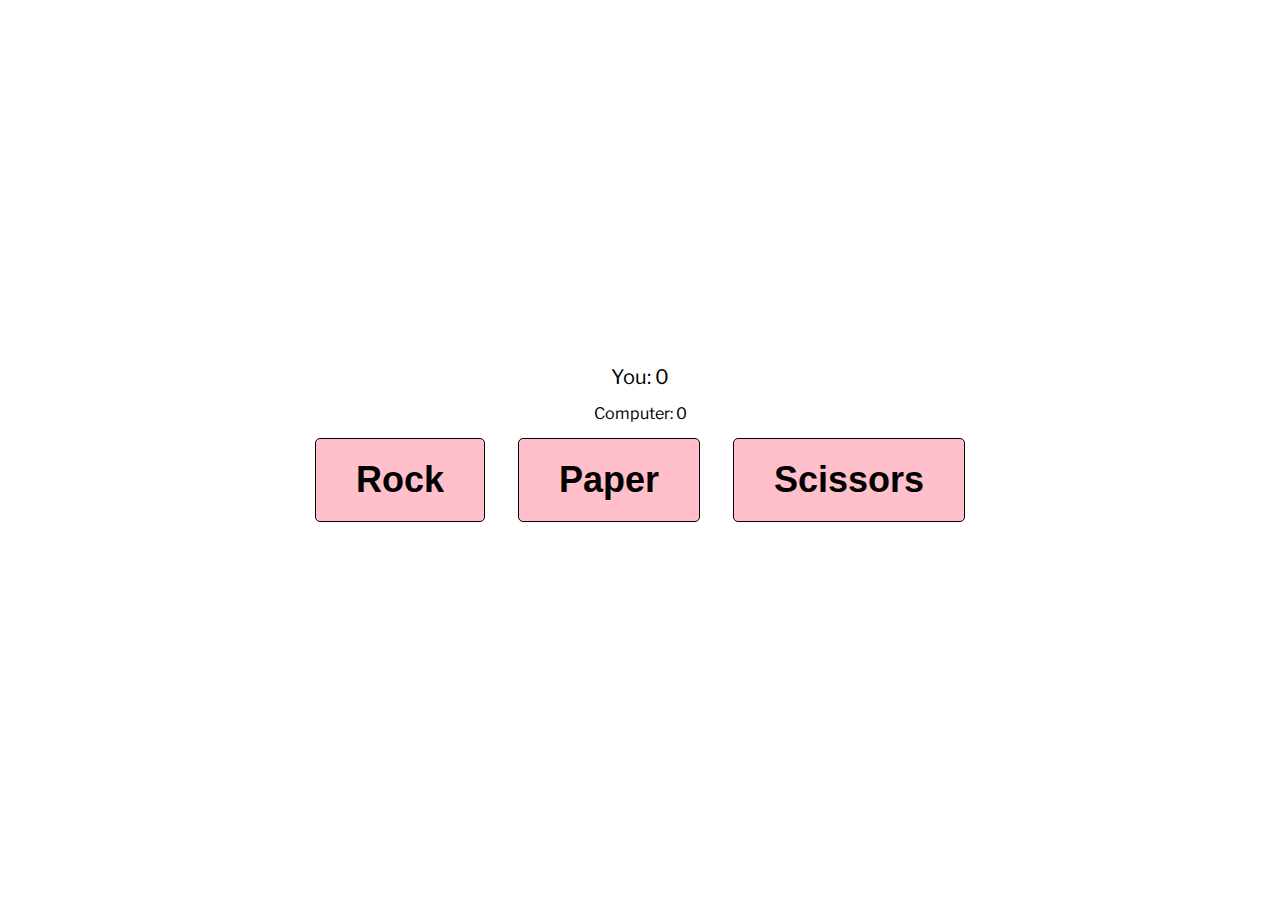
<file: index.html>
<!DOCTYPE html>
<html lang="en">
<head>
    <meta charset="UTF-8">
    <meta name="viewport" content="width=device-width, initial-scale=1.0">
    <title>Document</title>
    <link rel="stylesheet" href="style.css">
    <link href="https://fonts.googleapis.com/css2?family=Libre+Franklin:wght@200;600&display=swap" rel="stylesheet">
</head>
<body>
    <div class="container">
        <div class="count count1"></div>
        <div class="count count2"></div>
        <div class="buttons">
            <button class="btn rock">Rock</button>
            <button class="btn paper">Paper</button>
            <button class="btn scissors">Scissors</button>
        </div>
        <div class="display"></div>
    </div>
    <script>
        const button = document.querySelectorAll('.btn');
        const display = document.querySelector('.display');
        const count1 = document.querySelector('.count1');
        const count2 = document.querySelector('.count2');

        let playerScore = 0;
        let computerScore = 0;

        function updateCount() {
            count1.textContent = `You: ${playerScore}`;
            count2.textContent = `Computer: ${computerScore}`;
        }

        function resetScore() {
            playerScore = 0;
            computerScore = 0;
        }

        function computerPlay() {
            let randomChoice = Math.floor(Math.random() * 3);
            if (randomChoice === 0) {
                return "rock";
            } else if (randomChoice === 1) {
                return "paper";
            } else {
                return "scissors";
            }
        }

        function playOneRound(playerSelection, computerSelection) {
            count1.classList.remove('draw', 'won', 'lost');
            let player = playerSelection;
            let computer = computerSelection;

            if (player === computer) {
                display.textContent = "Nobody wins. You both picked " + player + ".";
            } else if ((player === "rock" && computer === "scissors") || 
                       (player === "paper" && computer === "rock") || 
                       (player === "scissors" && computer === "paper")){
                        display.textContent = "You win, computer loses! " + (player.charAt(0).toUpperCase() + player.slice(1)) + " beats " + computer + ".";
                        playerScore++;
            } else {
                display.textContent = "Computer wins, you lose! " + (computer.charAt(0).toUpperCase() + computer.slice(1)) + " beats " + player + ".";
                computerScore++;
            }

            if (playerScore === 5 && computerScore === 5) {
                count1.textContent = 'Draw! You both reached 5 points.';
                count2.textContent = `End score: You: ${playerScore} Comupter: ${computerScore}`;
                count1.classList.add('draw');
                resetScore();
            } else if (playerScore === 5 && computerScore < 5) {
                count1.textContent = 'Congratulations, you won!';
                count2.textContent = `End score: You: ${playerScore} Comupter: ${computerScore}`;
                count1.classList.add('won');
                resetScore();
            } else if (playerScore <5 && computerScore === 5) {
                count1.textContent = 'The machine beat you!';
                count2.textContent = `End score: You: ${playerScore} Comupter: ${computerScore}`;
                count1.classList.add('lost');
                resetScore();
            } else {
                updateCount();
            }
        }

        updateCount();

        button.forEach(button => 
            button.addEventListener('click', e => {
                playOneRound(button.textContent.toLowerCase(), computerPlay());
            }));





    </script>
</body>
</html>
</file>
<file: style.css>
html, body {
    height: 100%;
    font-family: 'Libre Franklin';
}

.container {
    display: flex;
    height: 100%;
    align-items: center;
    justify-content: center;
    flex-direction: column;
}

.btn {
    background-color: pink;
    border: 1px solid black;
    border-radius: 5px;
    font-size: 36px;
    padding: 20px 40px;
    margin: 0 15px 0 15px;
    font-weight: 600;
}

.display {
    margin-top: 30px;
    font-size: 18px;
    letter-spacing: 0.03em;
}

.btn:focus {
    background-color: #61a2c2;
}

.count {
    margin: 0 0 15px 0;
}

.count1 {
    font-size: 20px;
}

.lost {
    color: #a70d2b;
    font-weight: 600;
}

.won {
    color: #14a21e;
    font-weight: 600;
}

.draw {
    color: #66339c;
    font-weight: 600;
}
</file>
